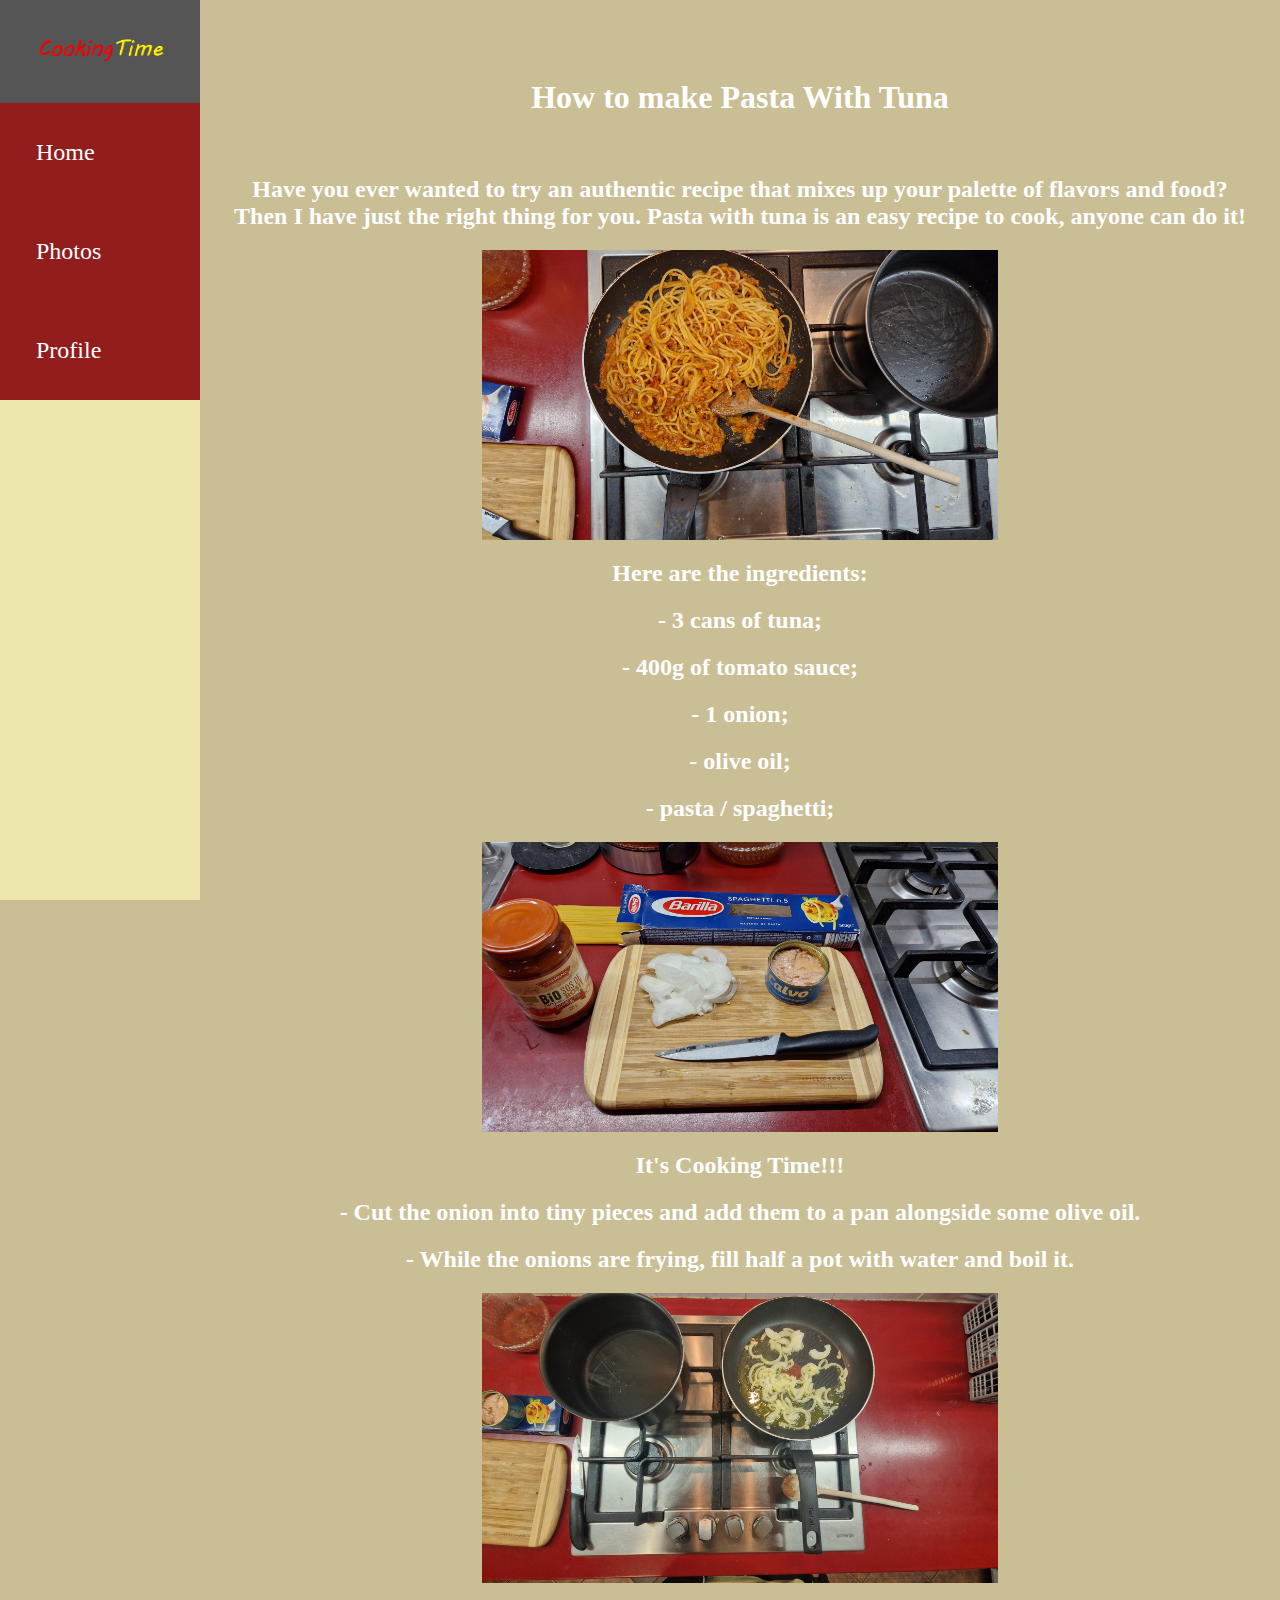
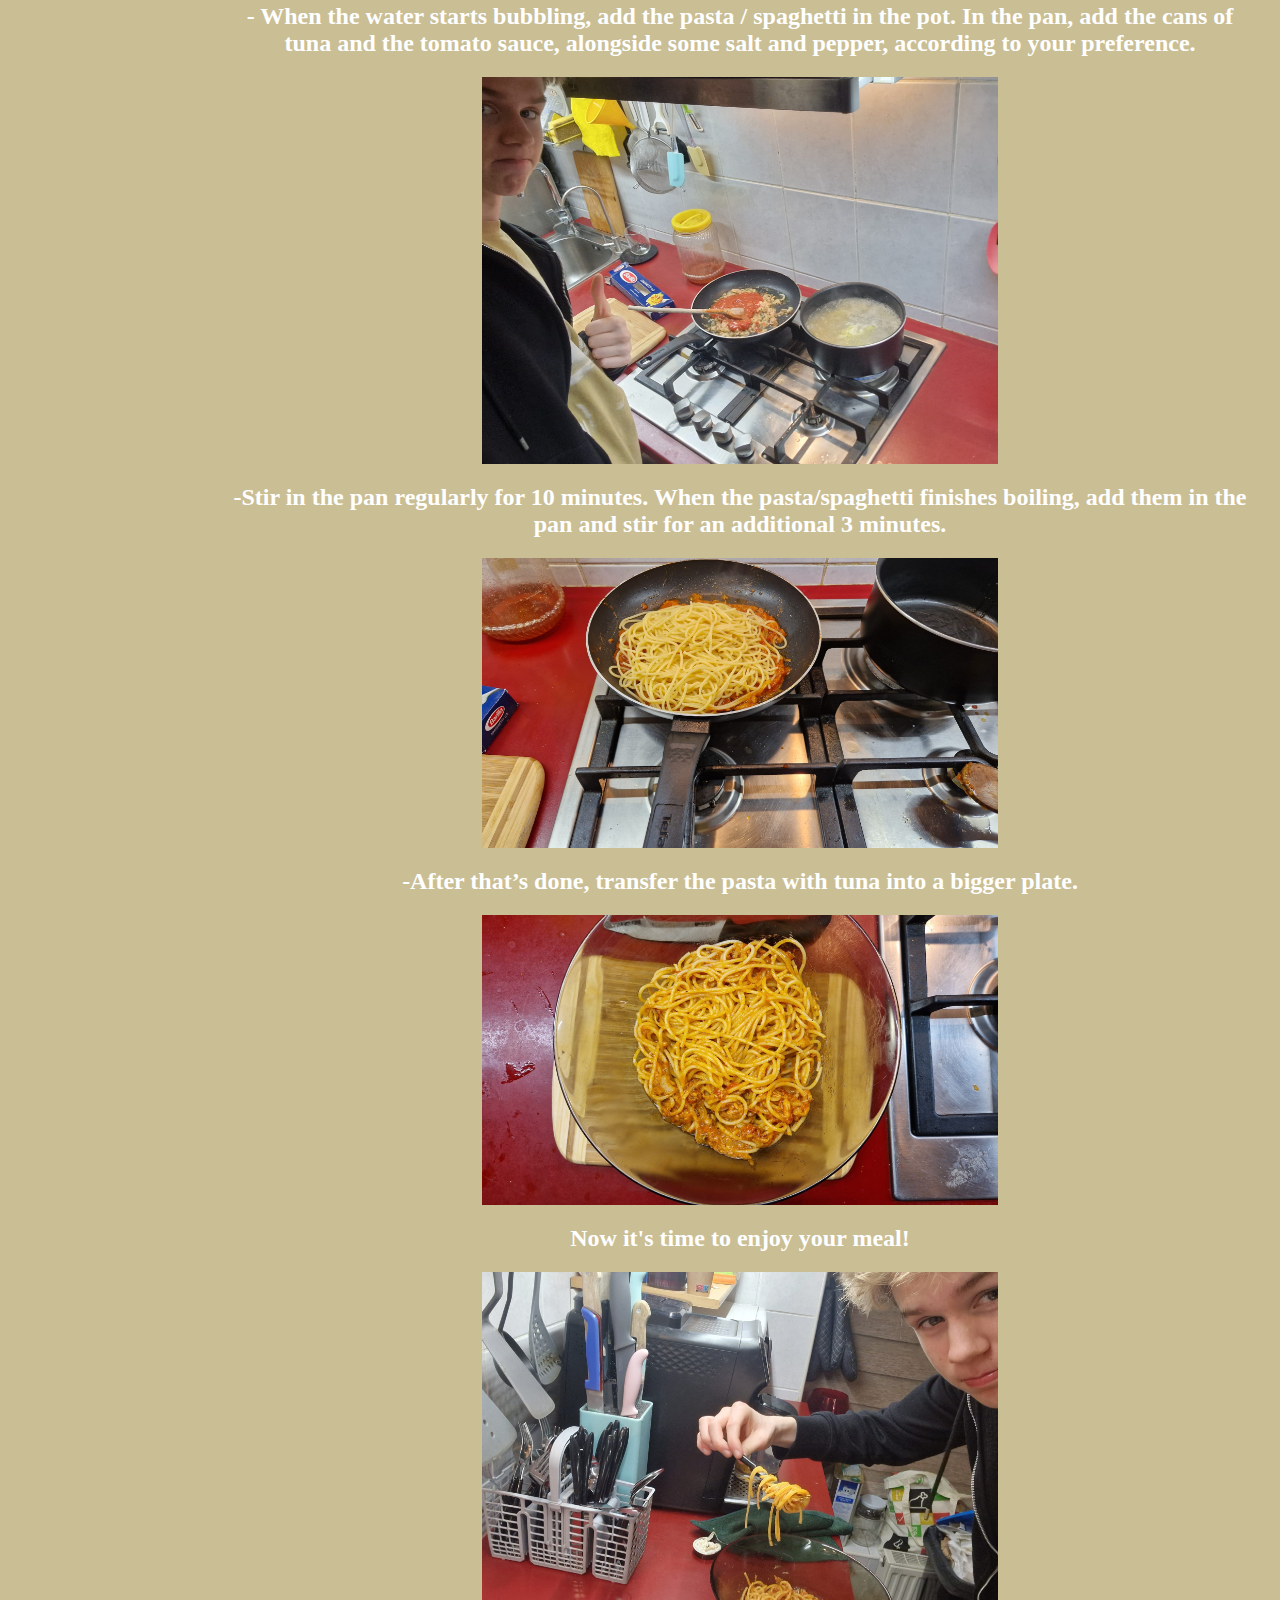
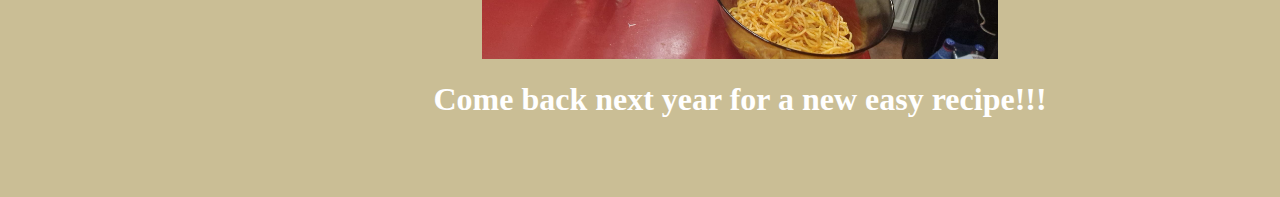
<file: article.html>
<!Doctype html>
<html>
    <head>
        <link rel="stylesheet" a href="css.css">
        <meta name="viewport" content="width=device-width, initial-scale=1.0">
        <style>
            .center {
                display: block;
                margin-left: auto;
                margin-right: auto;
                width: 50%;
            }
        </style>
    </head>
    <body>
        <div class="sidebar">
            <a href=""style="">
                <img src="logo.png" width="100%" height="100%">
            </a>
            <a class="active" href="mainpage">Home</a>
            <a class="active" href="#"style="">Photos</a>
            <a class="active" href="#"style="">Profile</a>
          </div>
          <div class="content">
            <h1><center>How to make Pasta With Tuna</center></h1>
             <br>
              <h2><center>Have you ever wanted to try an authentic recipe that mixes up your palette of flavors and food? Then I have just the right thing for you. Pasta with tuna is an easy recipe to cook, anyone can do it!</center></h2>
              <img src="main.jfif" class="center" width="100%" height="100%">
              <h2><center>Here are the ingredients:</center></h2>
              <h2><center>- 3 cans of tuna;</center></h2>
              <h2><center>- 400g of tomato sauce;</center></h2>
              <h2><center>- 1 onion;</center></h2>
              <h2><center>- olive oil;</center></h2>
              <h2><center>- pasta / spaghetti;</center></h2>
              <img src="prep.jfif" class="center">
              <h2><center>It's Cooking Time!!!</center></h2>
              <h2><center>- Cut the onion into tiny pieces and add them to a pan alongside some olive oil.</center></h2>
              <h2><center>- While the onions are frying, fill half a pot with water and boil it.</center></h2>
              <img src="boil.jfif" class="center">
              <h2><center>- When the water starts bubbling, add the pasta / spaghetti in the pot. In the pan, add the cans of tuna and the tomato sauce, alongside some salt and pepper, according to your preference.</center></h2>
              <img src="salt.jfif" class="center">
              <h2><center>-Stir in the pan regularly for 10 minutes. When the pasta/spaghetti finishes boiling, add them in the pan and stir for an additional 3 minutes.</center></h2>
              <img src="stir.jfif"class="center">
              <h2><center>-After that’s done, transfer the pasta with tuna into a bigger plate.</center></h2>
              <img src="plate.jfif" class="center">
              <h2><center>Now it's time to enjoy your meal!</center></h2>
              <img src="enjoy.jfif" class="center">
              <h1><center>Come back next year for a new easy recipe!!!</center></h1>
          </div>
          </div>
    </body>
</html>
</file>
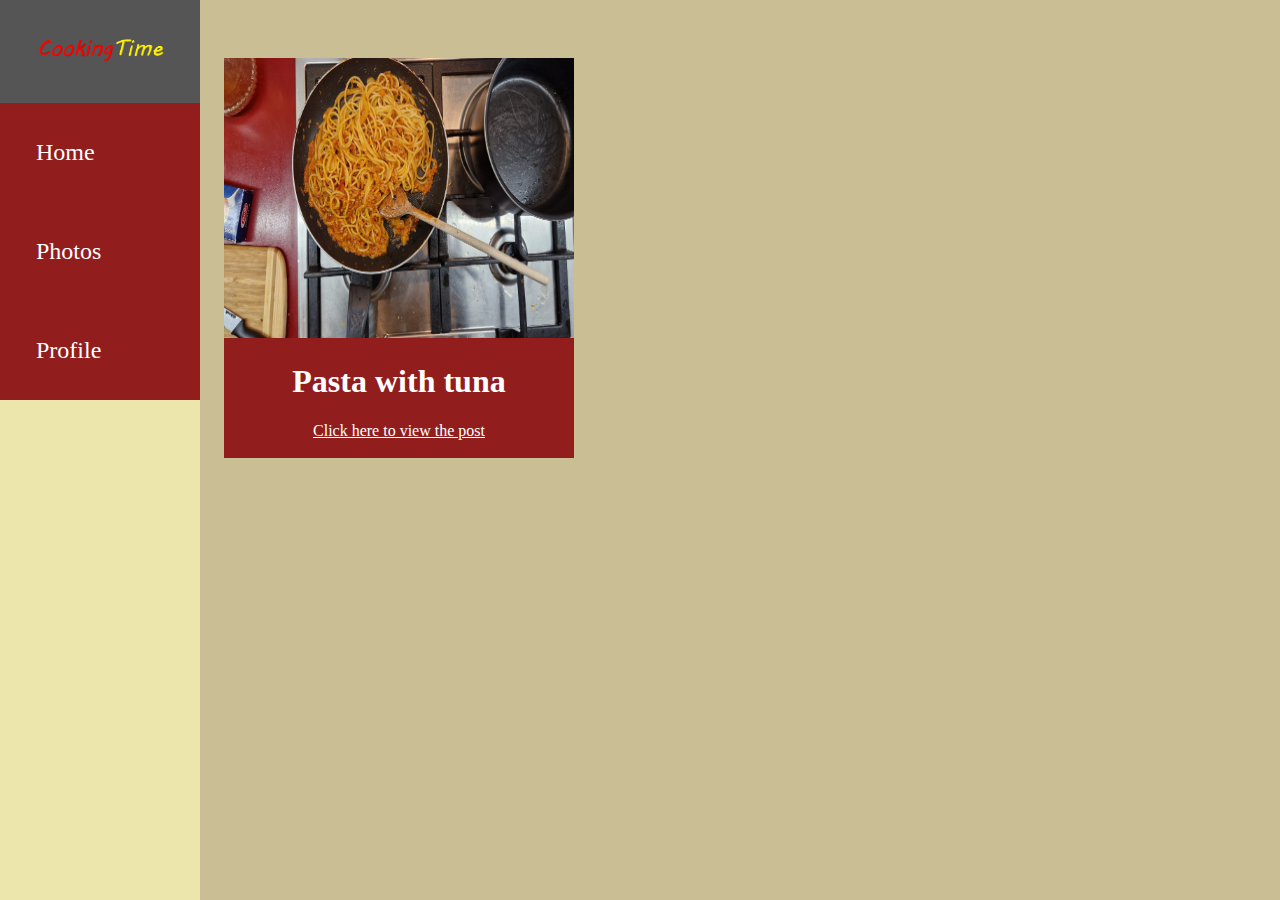
<file: mainpage.html>
<!Doctype html>
<html>
    <head>
        <link rel="stylesheet" a href="css.css">
        <meta name="viewport" content="width=device-width, initial-scale=1.0">
    </head>
    <body>
        <div class="sidebar">
            <a href="#"style="">
                <img src="logo.png" width="100%" height="100%">
            </a>
            <a class="active" href="#">Home</a>
            <a href="#" class="active ">Photos</a>
            <a href="#"style=""class="active ">Profile</a>
          </div>
          <div class="content">
            <div class="container">
                <img src="main.jfif" width="100%" height="70%">
                <h1><center>Pasta with tuna</center></h1>
                <a  style="color:white;"href="article"><center>Click here to view the post</center></a>
            </div>
          </div>
    </body>
</html>
</file>
<file: css.css>
.container
{
  position:fixed;
  width:350px;
  height:400px;
  background-color: #911d1d; 
  color:white;   
}
.sidebar {
    margin: 0;
    padding: 0;
    width: 200px;
    background-color: #ece6ad;
    position: absolute;
    height: 100%;
    overflow: auto;
    left:0%;
    top:0%;
  }
  
  /* Sidebar links */
  .sidebar a {
    display: block;
    color: rgb(255, 255, 255);
    padding: 36px;
    text-decoration: none;
    font-size:150%;
  }
  
  /* Active/current link */
  .sidebar a.active {
    background-color: #911d1d;
    color: white;
  }
  
  /* Links on mouse-over */
  .sidebar a:hover:not(.active) {
    background-color: #555;
    color: white;
  }
  
  /* Page content. The value of the margin-left property should match the value of the sidebar's width property */
  div.content {
    margin-left: 200px;
    padding: 50px 16px;
    height: 100%;
  }
  
  /* On screens that are less than 700px wide, make the sidebar into a topbar */
  @media screen and (max-width: 700px) {
    .sidebar {
      width: 100%;
      height: auto;
      position: relative;
    }
    .sidebar a {float: left;}
    div.content {margin-left: 0;}
  }
  
  /* On screens that are less than 400px, display the bar vertically, instead of horizontally */
  @media screen and (max-width: 400px) {
    .sidebar a {
      text-align: center;
      float: none;
    }
  }
  body
  {
    background-color: rgb(202, 190, 149);
    color:white;
  }
.strokeme {
  color: white;
  text-shadow: -1px -1px 0 #000, 1px -1px 0 #000, -1px 1px 0 #000, 1px 1px 0 #000;
}
</file>
